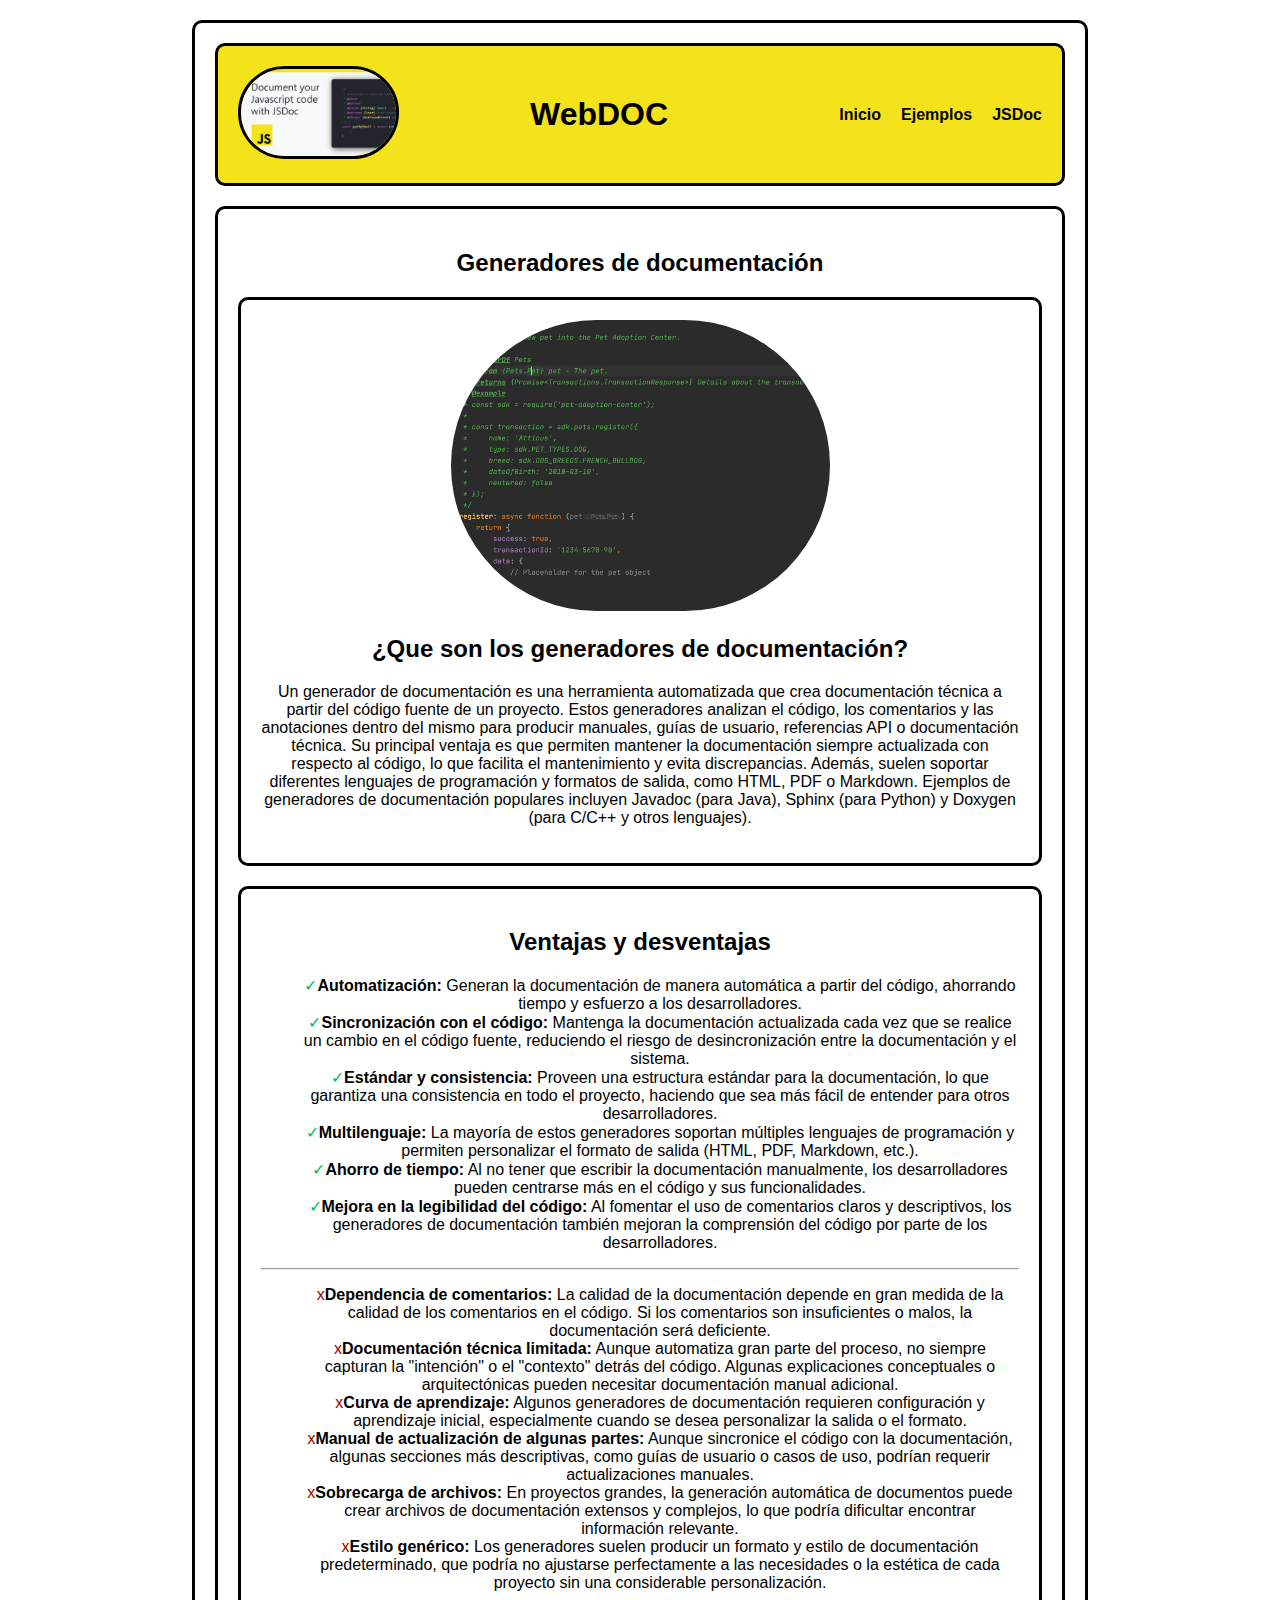
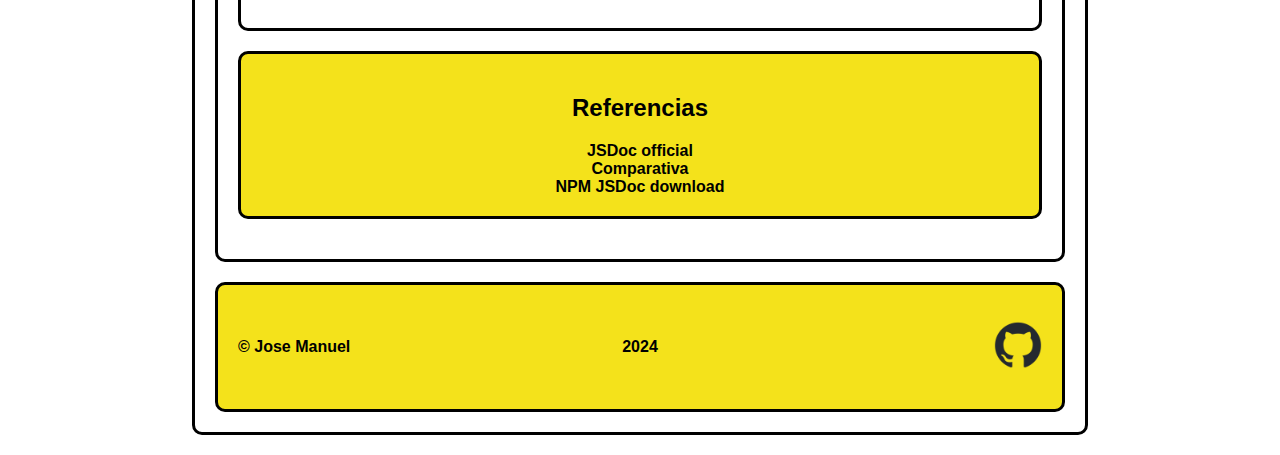
<file: html/index.html>
<!DOCTYPE html>
<html lang="es">
<head>
    <meta charset="UTF-8">
    <meta name="viewport" content="width=device-width, initial-scale=1.0">
    <meta name="author" content="Jose Manuel">
    <meta name="keywords" content="HTML, CSS, JS">
    <link rel="stylesheet" href="../css/index.css">
    <title>Inicio</title>
</head>
<!-- Anchura temporal de las imagenes: 200px -->
<body>
    <header>
        <a href="#" class="logo">
            <img src="../img/logo.jpg" alt="logo">
        </a>
        <div>
            <h1>WebDOC</h1>
        </div>
        <nav>
            <ul>
                <li><a href="#">Inicio</a></li>
                <li><a href="examples.html">Ejemplos</a></li>
                <li><a href="jsdoc.html">JSDoc</a></li>
            </ul>
        </nav>
    </header>

    <main>
        <section>
            <h2>Generadores de documentación</h2>
            <article>
                <div>
                    <img src="../img/articles/index - article 1.png" alt="portada">
                </div>
                <h2>¿Que son los generadores de documentación?</h2>
                <p>Un generador de documentación es una herramienta automatizada que crea documentación técnica a partir del código fuente de un proyecto. Estos generadores analizan el código, los comentarios y las anotaciones dentro del mismo para producir manuales, guías de usuario, referencias API o documentación técnica. Su principal ventaja es que permiten mantener la documentación siempre actualizada con respecto al código, lo que facilita el mantenimiento y evita discrepancias. Además, suelen soportar diferentes lenguajes de programación y formatos de salida, como HTML, PDF o Markdown. Ejemplos de generadores de documentación populares incluyen Javadoc (para Java), Sphinx (para Python) y Doxygen (para C/C++ y otros lenguajes).</p>
            </article>
            <article>
                <h2>Ventajas y desventajas</h2>
                <ol>
                    <li>Automatización: Generan la documentación de manera automática a partir del código, ahorrando tiempo y esfuerzo a los desarrolladores.</li>
                    <li>Sincronización con el código: Mantenga la documentación actualizada cada vez que se realice un cambio en el código fuente, reduciendo el riesgo de desincronización entre la documentación y el sistema.</li>
                    <li>Estándar y consistencia: Proveen una estructura estándar para la documentación, lo que garantiza una consistencia en todo el proyecto, haciendo que sea más fácil de entender para otros desarrolladores.</li>
                    <li>Multilenguaje: La mayoría de estos generadores soportan múltiples lenguajes de programación y permiten personalizar el formato de salida (HTML, PDF, Markdown, etc.).</li>
                    <li>Ahorro de tiempo: Al no tener que escribir la documentación manualmente, los desarrolladores pueden centrarse más en el código y sus funcionalidades.</li>
                    <li>Mejora en la legibilidad del código: Al fomentar el uso de comentarios claros y descriptivos, los generadores de documentación también mejoran la comprensión del código por parte de los desarrolladores.</li>
                </ol>
                <hr>
                <ul>
                    <li>Dependencia de comentarios: La calidad de la documentación depende en gran medida de la calidad de los comentarios en el código. Si los comentarios son insuficientes o malos, la documentación será deficiente.</li>
                    <li>Documentación técnica limitada: Aunque automatiza gran parte del proceso, no siempre capturan la "intención" o el "contexto" detrás del código. Algunas explicaciones conceptuales o arquitectónicas pueden necesitar documentación manual adicional.</li>
                    <li>Curva de aprendizaje: Algunos generadores de documentación requieren configuración y aprendizaje inicial, especialmente cuando se desea personalizar la salida o el formato.</li>
                    <li>Manual de actualización de algunas partes: Aunque sincronice el código con la documentación, algunas secciones más descriptivas, como guías de usuario o casos de uso, podrían requerir actualizaciones manuales.</li>
                    <li>Sobrecarga de archivos: En proyectos grandes, la generación automática de documentos puede crear archivos de documentación extensos y complejos, lo que podría dificultar encontrar información relevante.</li>
                    <li>Estilo genérico: Los generadores suelen producir un formato y estilo de documentación predeterminado, que podría no ajustarse perfectamente a las necesidades o la estética de cada proyecto sin una considerable personalización.</li>
                </ul>
            </article>
            <aside>
                <h2>Referencias</h2>
                    <div>                    <a target="_blank" href="https://jsdoc.app/">JSDoc official</a>
                    </div>
                    <div>                    <a target="_blank" href="https://es.wikipedia.org/wiki/Anexo:Comparativa_de_generadores_de_documentaci%C3%B3n">Comparativa</a>
                    </div>
                    <div>                    <a target="_blank" href="https://www.npmjs.com/package/jsdoc">NPM JSDoc download</a>
                    </div>
            </aside>
        </section>
    </main>

    <footer>
        <p>&copy; Jose Manuel</p>
        <p>2024</p>
        <p>
            <a target="_blank" href="https://github.com/JoseManuel134975">
                <img src="../img/github-mark/github-mark.png" alt="My GitHub">
            </a>
        </p>
    </footer>

    <!-- Su uso se explica en el mismo fichero* -->
    <script src="../js/index.js"></script>
</body>
</html>
</file>
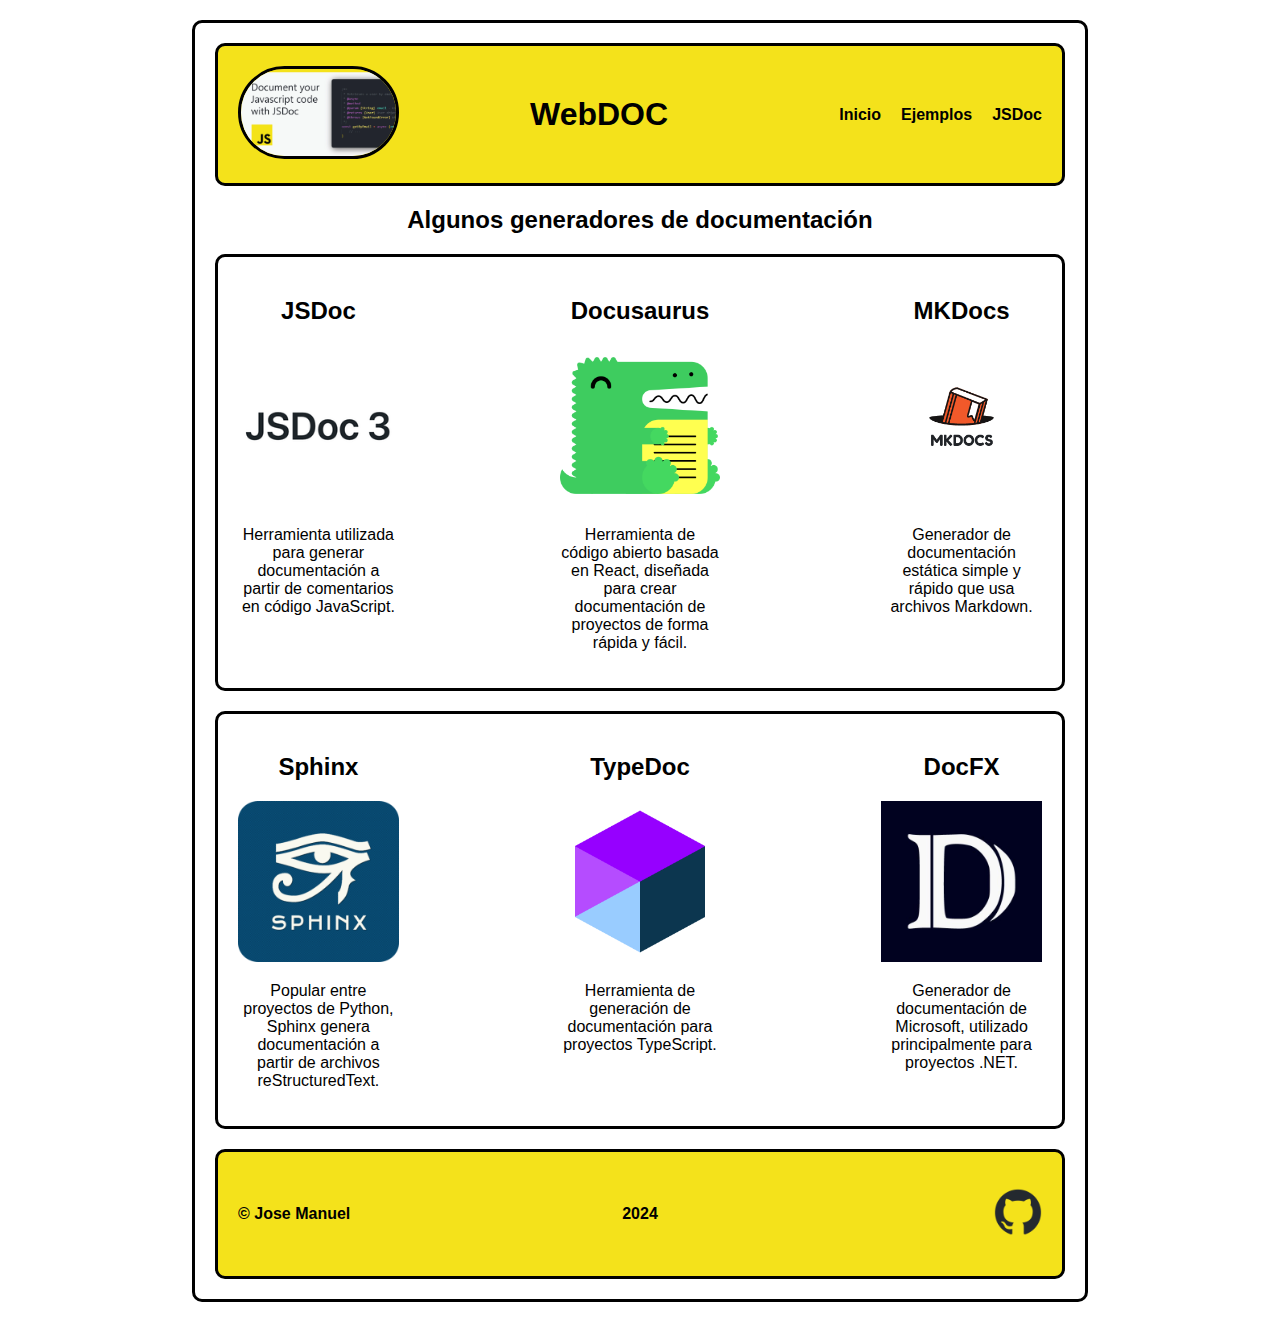
<file: html/examples.html>
<!DOCTYPE html>
<html lang="es">
<head>
    <meta charset="UTF-8">
    <meta name="viewport" content="width=device-width, initial-scale=1.0">
    <meta name="author" content="Jose Manuel">
    <meta name="keywords" content="HTML, CSS, JS">
    <link rel="stylesheet" href="../css/examples.css">
    <title>Ejemplos</title>
</head>
<!-- Anchura temporal de las imagenes: 200px -->
<body>
    <header>
        <a href="index.html" class="logo">
            <img src="../img/logo.jpg" alt="logo">
        </a>
        <div>
            <h1>WebDOC</h1>
        </div>
        <nav>
            <ul>
                <li><a href="index.html">Inicio</a></li>
                <li><a href="#">Ejemplos</a></li>
                <li><a href="jsdoc.html">JSDoc</a></li>
            </ul>
        </nav>
    </header>

    <main>
        <h2>Algunos generadores de documentación</h2>
        <section class="partOne-columns">
            <article>
                <h2>JSDoc</h2>
                <!-- data-info se usa para mostrar la información de la imagen cuando se hace click -->
                <!-- Así JavaScript también puede acceder a la información de la imagen (más información abajo <script>) -->
                <img class="info-img" src="../img/articles/examples - article 1.png" alt="JSDoc logo" data-info="
                Simple y fácil de integrar en proyectos de JavaScript.
                Genera documentación detallada de funciones, clases y métodos.">
                <p>Herramienta utilizada para generar documentación a partir de comentarios en código JavaScript.</p>
            </article>
            <article>
                <h2>Docusaurus</h2>
                <img class="info-img" src="../img/articles/examples - article 2.png" alt="Docusaurus logo" data-info="
                Soporte para Markdown.
                Generación de sitios web estáticos.
                Fácil de integrar con proyectos de JavaScript/React.">
                <p>Herramienta de código abierto basada en React, diseñada para crear documentación de proyectos de forma rápida y fácil.</p>
            </article>
            <article>
                <h2>MKDocs</h2>
                <img class="info-img" src="../img/articles/examples - article 3.png" alt="MKDocs logo" data-info="
                Facilidad de uso y configuración.
                Permite crear sitios web de documentación con un tema atractivo.
                Amplia personalización mediante temas y extensiones.">
                <p>Generador de documentación estática simple y rápido que usa archivos Markdown.</p>
            </article>
        </section>
        <section class="partTwo-columns">
            <article>
                <h2>Sphinx</h2>
                <img class="info-img" src="../img/articles/examples - article 4.png" alt="Sphinx logo" data-info="
                Soporte para múltiples salidas (HTML, PDF, ePub).
                Integración con sistemas de control de versiones como Git.
                Se usa ampliamente en proyectos como Python, Flask, Django.">
                <p>Popular entre proyectos de Python, Sphinx genera documentación a partir de archivos reStructuredText.</p>
            </article>
            <article>
                <h2>TypeDoc</h2>
                <img class="info-img" src="../img/articles/examples - article 5.png" alt="TypeDoc logo" data-info="
                Extrae información directamente de tus archivos TypeScript.
                Genera documentación legible para humanos.
                Se integra con frameworks como Angular.">
                <p>Herramienta de generación de documentación para proyectos TypeScript.</p>
            </article>
            <article>
                <h2>DocFX</h2>
                <img class="info-img" src="../img/articles/examples - article 6.png" alt="DocFX logo" data-info="
                Soporte para C#, .NET y otros lenguajes de Microsoft.
                Compatible con Markdown y comentarios en el código fuente.">
                <p>Generador de documentación de Microsoft, utilizado principalmente para proyectos .NET.</p>
            </article>
        </section>
    </main>

    <footer>
        <p>&copy; Jose Manuel</p>
        <p>2024</p>
        <p>
            <a target="_blank" href="https://github.com/JoseManuel134975">
                <img src="../img/github-mark/github-mark.png" alt="My GitHub">
            </a>
        </p>
    </footer>

    <!-- Hace uso de una función para mostrar la información de la imagen dando click en ella -->
    <script src="../js/examples.js"></script>
</body>
</html>
</file>
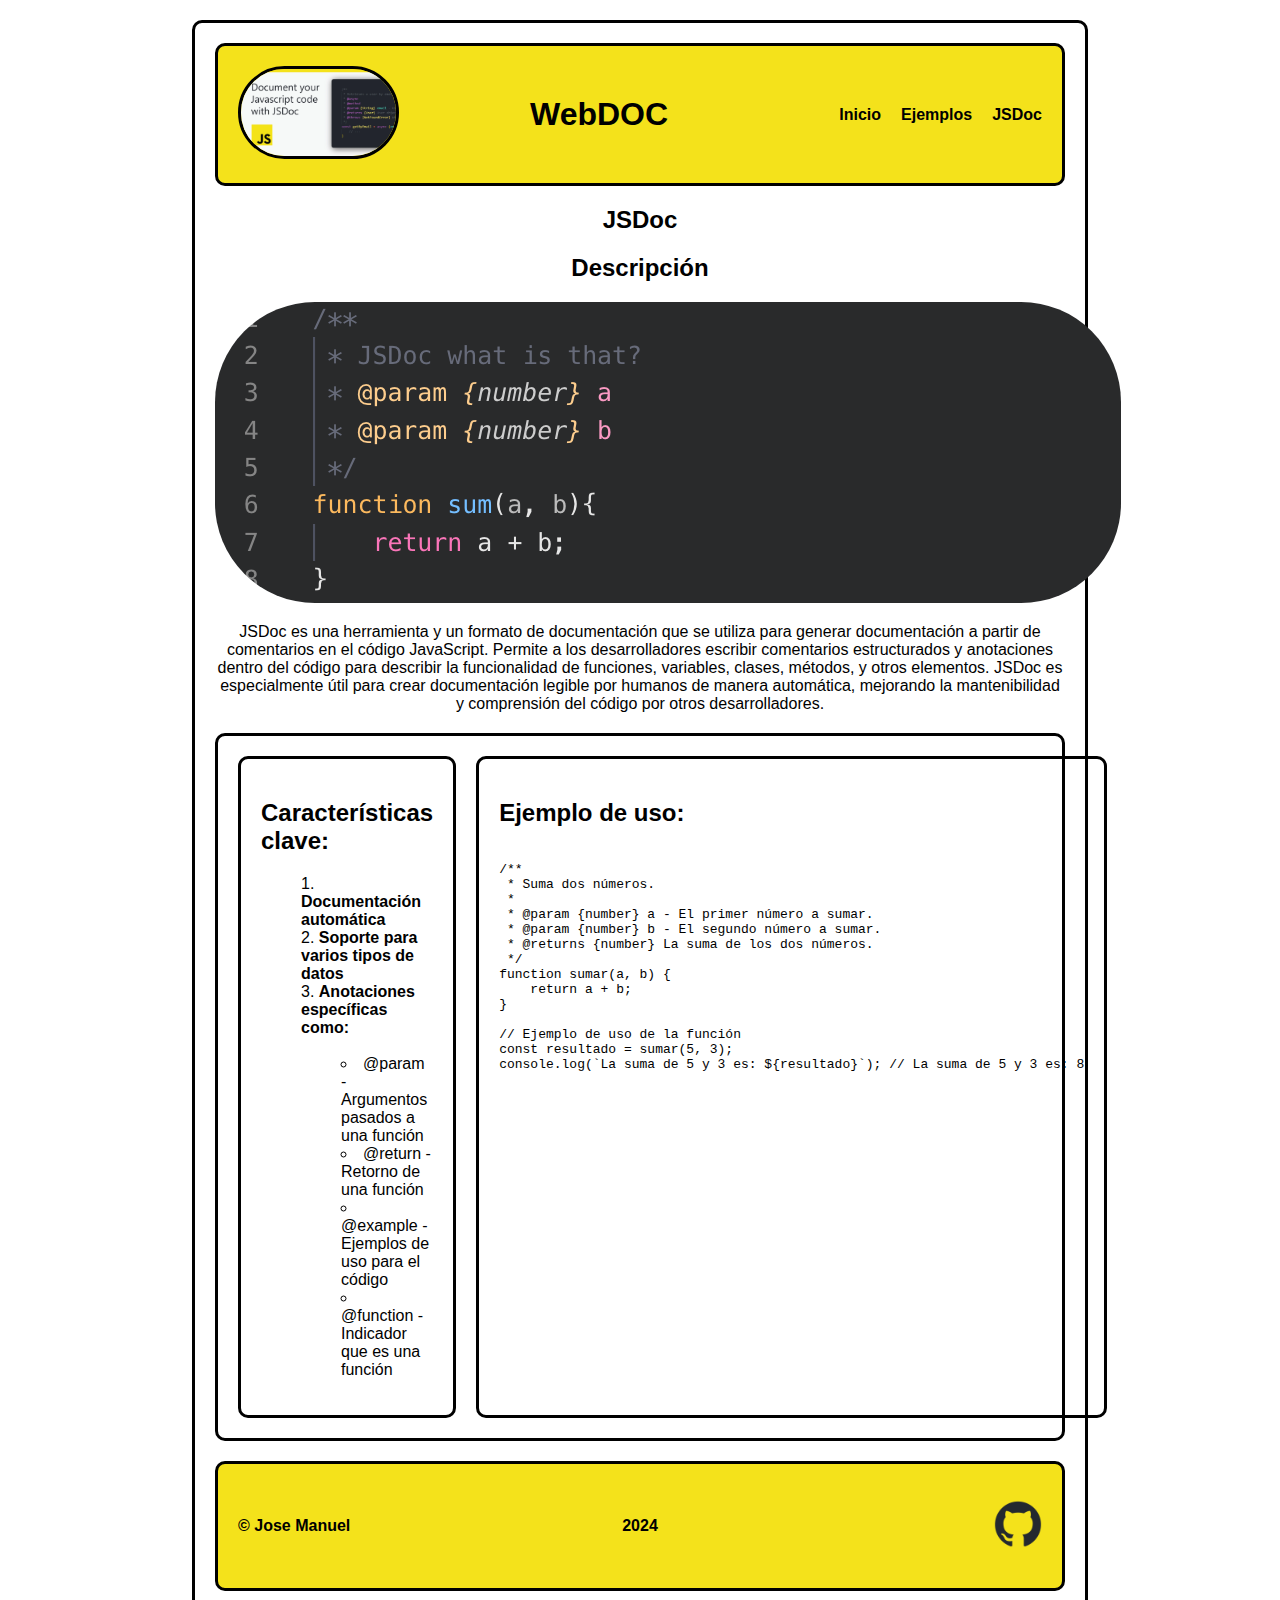
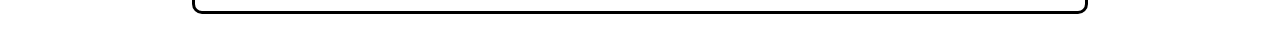
<file: html/jsdoc.html>
<!DOCTYPE html>
<html lang="es">
<head>
    <meta charset="UTF-8">
    <meta name="viewport" content="width=device-width, initial-scale=1.0">
    <meta name="author" content="Jose Manuel">
    <meta name="keywords" content="HTML, CSS, JS">
    <link rel="stylesheet" href="../css/jsdoc.css">
    <title>JSDoc</title>
</head>
<!-- Anchura temporal de las imagenes: 200px -->
<body>
    <header>
        <a href="index.html" class="logo">
            <img src="../img/logo.jpg" alt="logo">
        </a>
        <div>
            <h1>WebDOC</h1>
        </div>
        <nav>
            <ul>
                <li><a href="index.html">Inicio</a></li>
                <li><a href="examples.html">Ejemplos</a></li>
                <li><a href="#">JSDoc</a></li>
            </ul>
        </nav>
    </header>

    <main>
        <h2>JSDoc</h2>
        <section class="normal">
            <article>
                <h2>Descripción</h2>
                <img src="../img/articles/jsdoc - article 1.png" alt="">
                <p>JSDoc es una herramienta y un formato de documentación que se utiliza para generar documentación a partir de comentarios en el código JavaScript. Permite a los desarrolladores escribir comentarios estructurados y anotaciones dentro del código para describir la funcionalidad de funciones, variables, clases, métodos, y otros elementos. JSDoc es especialmente útil para crear documentación legible por humanos de manera automática, mejorando la mantenibilidad y comprensión del código por otros desarrolladores.</p>
            </article>
        </section>
        <section class="columns">
            <article>
                <h2>Características clave:</h2>
                <ol>
                    <li><b>Documentación automática</b></li>
                    <li><b>Soporte para varios tipos de datos</b></li>
                    <li><b>Anotaciones específicas como:</b>
                        <ul>
                            <br>
                            <li>@param - Argumentos pasados a una función</li>
                            <li>@return - Retorno de una función</li>
                            <li>@example - Ejemplos de uso para el código</li>
                            <li>@function - Indicador que es una función</li>
                        </ul>
                    </li>
                </ol>
            </article>
            <article>
                <h2>Ejemplo de uso:</h2>
                <pre>
                    <code>
/**
 * Suma dos números.
 * 
 * @param {number} a - El primer número a sumar.
 * @param {number} b - El segundo número a sumar.
 * @returns {number} La suma de los dos números.
 */
function sumar(a, b) {
    return a + b;
}

// Ejemplo de uso de la función
const resultado = sumar(5, 3);
console.log(`La suma de 5 y 3 es: ${resultado}`); // La suma de 5 y 3 es: 8

                    </code>
                </pre>
            </article>
        </section>
    </main>

    <footer>
        <p>&copy; Jose Manuel</p>
        <p>2024</p>
        <p>
            <a target="_blank" href="https://github.com/JoseManuel134975">
                <img src="../img/github-mark/github-mark.png" alt="My GitHub">
            </a>
        </p>
    </footer>

</body>
</html>
</file>
<file: css/index.css>
*{
    box-sizing: border-box;
}

/** Generales **/
body{
    margin: 20px auto;
    padding: 20px;
    font-family: 'Segoe UI', Tahoma, Geneva, Verdana, sans-serif;
    width: 70%;
    background-color: white;
    border-radius: 10px;
    border: 3px solid black;
    text-align: center;
}

header{
    /* Posicionamiento de elementos en flex box */
    display: flex;
    justify-content: space-between;
    align-items: center;
    background-color: rgba(244,226,27,255);
    padding: 20px;
    border-radius: 10px;
    border: 3px solid black;
}

header img{
    border: 3px solid black;
    border-radius: 100px;
    max-width: 100%; /* Ancho fijo de la imagen (nunca supera el 100% de su padre) */
}

.logo{
    width: 20%;
}

nav ul{
    display: flex;
    gap: 20px;
    list-style: none;
}

/** Estilos **/
a{
    color: black;
    text-decoration: none;
    font-weight: bold;
}

section img{
    width: 50%;
    border-radius: 150px;
}

article ol, section ul{
    list-style-position: inside;
    list-style: none;
}

article ol li::before{
    content: "✓";
    color: rgb(0, 187, 97);
}

article ul li::before{
    content: "x";
    color: rgb(154, 0, 0);
}

section{
    border: 3px solid black;
    padding: auto;
    margin: 20px auto;
    padding: 20px 20px;
    border-radius: 10px;
}

article{
    border: 3px solid black;
    padding: 20px 20px;
    margin: 20px auto;
    border-radius: 10px;
}

aside{
    border: 3px solid black;
    padding: 20px 20px;
    margin: 20px auto;
    border-radius: 10px;
    background-color: rgba(244,226,27,255);
}

/** Generales **/
footer{
    display: flex;
    justify-content: space-between;
    align-items: center;
    background-color: rgba(244,226,27,255);
    padding: 20px;
    border-radius: 10px;
    border: 3px solid black;
}

footer p{
    font-weight: bold;
    width: 30%;
}

footer p:nth-child(1){
    text-align: left;
}

footer p:nth-child(2){
    text-align: center;
}

footer p:nth-child(3){
    text-align: right;
}

footer img{
    max-width: 100%;
    width: 20%;
}


/* ! Clase que solamente se aplica cuando se ejecuta 'index.js (NO GENERAL)'  
* Aplica bold a los "títulos" que hay después de cada viñeta (<li>) de manera automatizada
* De este modo no es necesario aplicar estilo manualmente
*/
.negrita{
    font-weight: bold;
}
</file>
<file: css/examples.css>
*{
    box-sizing: border-box;
}

body{
    margin: 20px auto;
    padding: 20px;
    font-family: 'Segoe UI', Tahoma, Geneva, Verdana, sans-serif;
    width: 70%;
    background-color: white;
    border-radius: 10px;
    border: 3px solid black;
    text-align: center;
}

header{
    /* Posicionamiento de elementos en flex box */
    display: flex;
    justify-content: space-between;
    align-items: center;
    background-color: rgba(244,226,27,255);
    padding: 20px;
    border-radius: 10px;
    border: 3px solid black;
}

header img{
    border: 3px solid black;
    border-radius: 100px;
    max-width: 100%; /* Ancho fijo de la imagen (nunca supera el 100% de su padre) */
}

.logo{
    width: 20%;
}

nav ul{
    display: flex;
    gap: 20px;
    list-style: none;
}

a{
    color: black;
    text-decoration: none;
    font-weight: bold;
}

.partOne-columns, .partTwo-columns{
    /* Posicionamiento de elementos en flex box mediante flex-direction: row (columnas horizontalmente y gap */
    display: flex;
    flex-direction: row;
    gap: 20px;
    width: 100%;
    justify-content: space-between;
    border: 3px solid black;
    border-radius: 10px;
    padding: 20px;
    margin: 20px auto;
}

.partOne-columns article, .partTwo-columns article{
    width: 20%;
}

.partOne-columns img, .partTwo-columns img{
    max-width: 100%;
    cursor: pointer;
}

footer{
    display: flex;
    justify-content: space-between;
    align-items: center;
    background-color: rgba(244,226,27,255);
    padding: 20px;
    border-radius: 10px;
    border: 3px solid black;
}

footer p{
    font-weight: bold;
    width: 30%;
}

footer p:nth-child(1){
    text-align: left;
}

footer p:nth-child(2){
    text-align: center;
}

footer p:nth-child(3){
    text-align: right;
}

footer img{
    max-width: 100%;
    width: 20%;
}
</file>
<file: css/jsdoc.css>
*{
    box-sizing: border-box;
}

body{
    margin: 20px auto;
    padding: 20px;
    font-family: 'Segoe UI', Tahoma, Geneva, Verdana, sans-serif;
    width: 70%;
    background-color: white;
    border-radius: 10px;
    border: 3px solid black;
    text-align: center;
}

header{
    /* Posicionamiento de elementos en flex box */
    display: flex;
    justify-content: space-between;
    align-items: center;
    background-color: rgba(244,226,27,255);
    padding: 20px;
    border-radius: 10px;
    border: 3px solid black;
}

header img{
    border: 3px solid black;
    border-radius: 100px;
    max-width: 100%; /* Ancho fijo de la imagen (nunca supera el 100% de su padre) */
}

.logo{
    width: 20%;
}

nav ul{
    display: flex;
    gap: 20px;
    list-style: none;
}

.columns{
    display: flex;
    flex-direction: row;
    gap: 20px;
    width: 100%;
    justify-content: space-between;
    border: 3px solid black;
    border-radius: 10px;
    padding: 20px;
    margin: 20px auto;
}

.columns article{
    text-align: left;
    border: 3px solid black;
    border-radius: 10px;
    padding: 20px 20px 20px 20px;
}

section img{
    border-radius: 100px;
}

ol, ul{
    list-style-position: inside;
}

a{
    color: black;
    text-decoration: none;
    font-weight: bold;
}

footer{
    display: flex;
    justify-content: space-between;
    align-items: center;
    background-color: rgba(244,226,27,255);
    padding: 20px;
    border-radius: 10px;
    border: 3px solid black;
}

footer p{
    font-weight: bold;
    width: 30%;
}

footer p:nth-child(1){
    text-align: left;
}

footer p:nth-child(2){
    text-align: center;
}

footer p:nth-child(3){
    text-align: right;
}

footer img{
    max-width: 100%;
    width: 20%;
}
</file>
